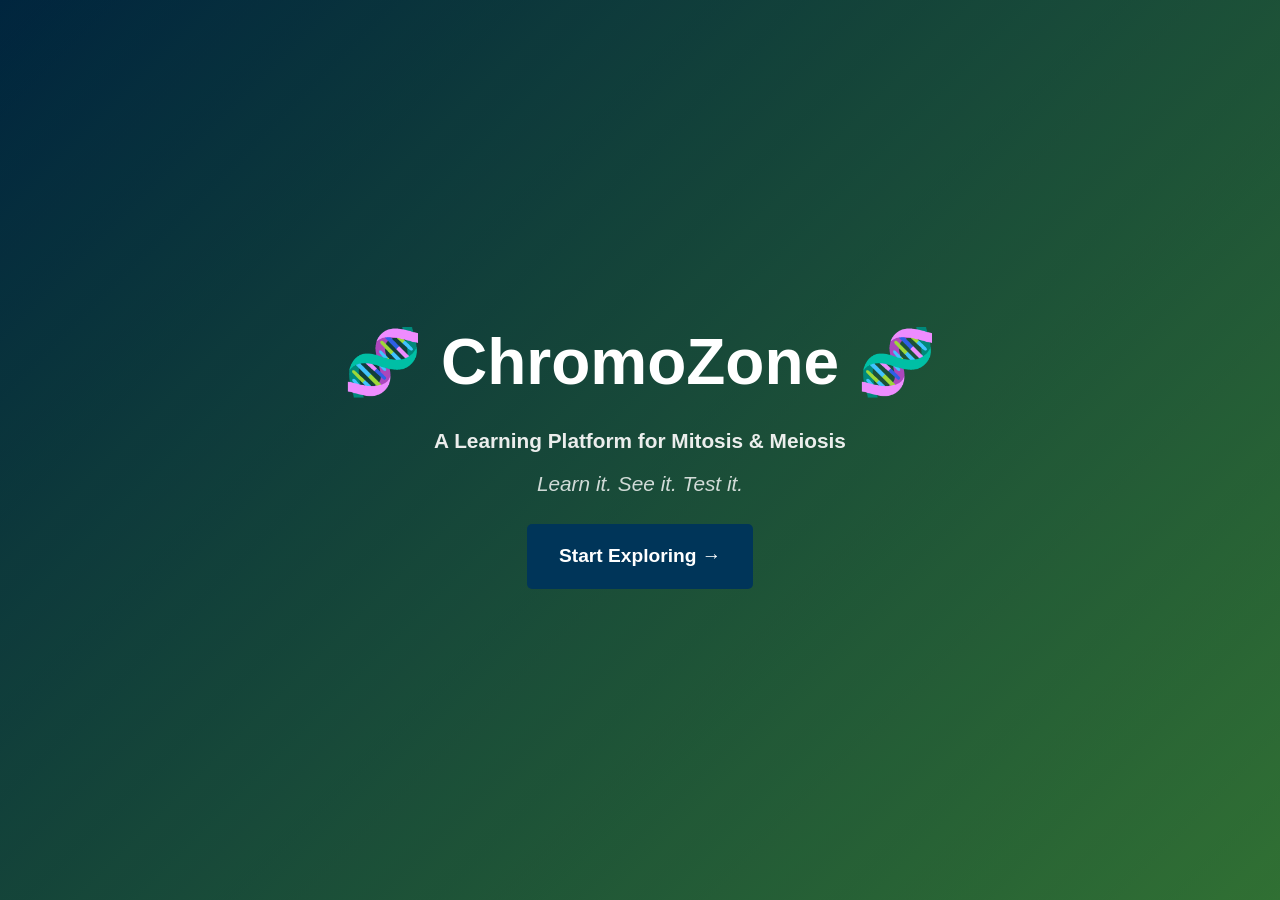
<file: index.html>
<!DOCTYPE html>
<html lang="en">
<head>
    <meta charset="UTF-8">
    <meta name="viewport" content="width=device-width, initial-scale=1.0">
    <title>ChromoZone – Centered Animation</title>
    <link rel="stylesheet" href="style.css">
</head>
<body>
    <!-- simple starter page: heading centered with zoom animation -->
    <div class="fullscreen-center">
        <div class="center-content">
            <h1 class="zoom-heading">🧬 ChromoZone 🧬</h1>
            <p style="color: rgba(250, 249, 249, 0.938); font-size: 1.3em; margin-top: 0.5em;"><strong>A Learning Platform for Mitosis & Meiosis</strong></p>
            <p style="color: rgba(255,255,255,0.8); font-style: italic; font-size: 1.3em; margin-top: 0.5em;">Learn it. See it. Test it.</p>
            <a href="main.html" class="btn btn-primary explore-btn">Start Exploring →</a>
        </div>
    </div>
</file>
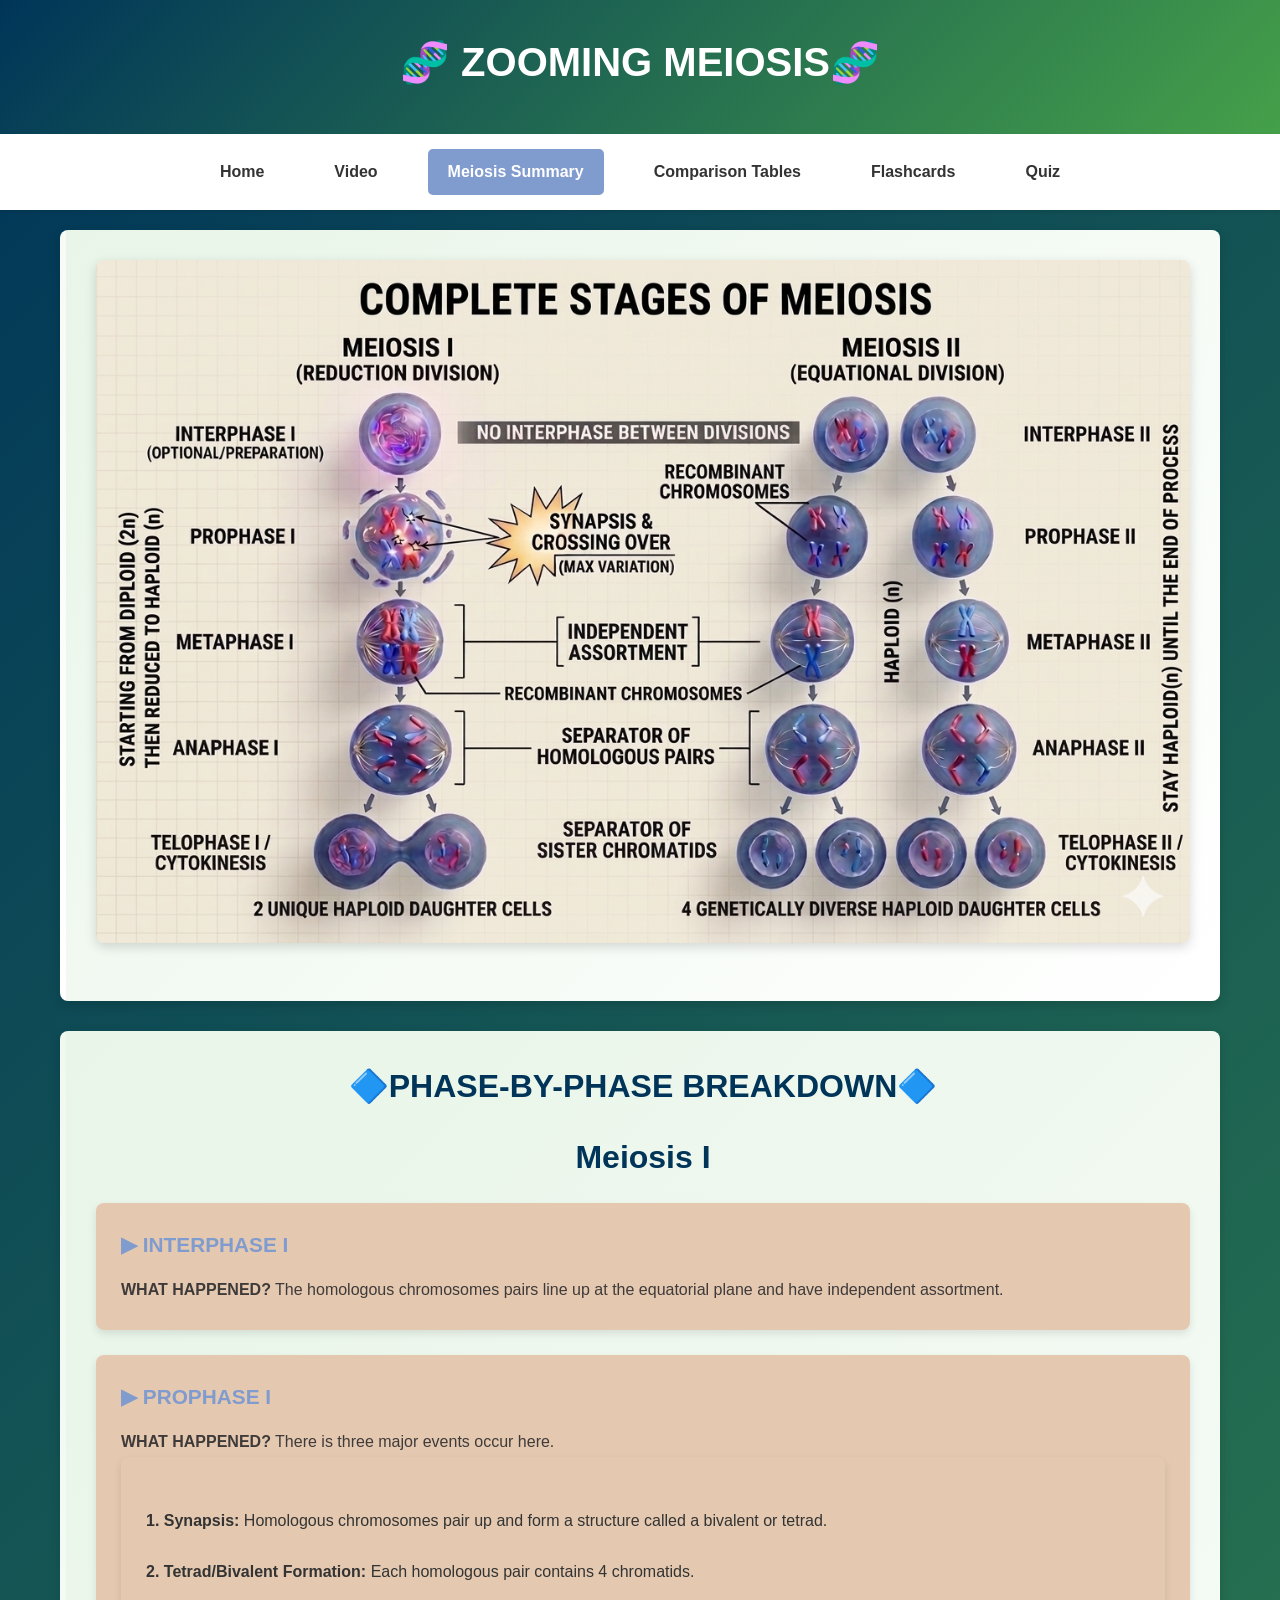
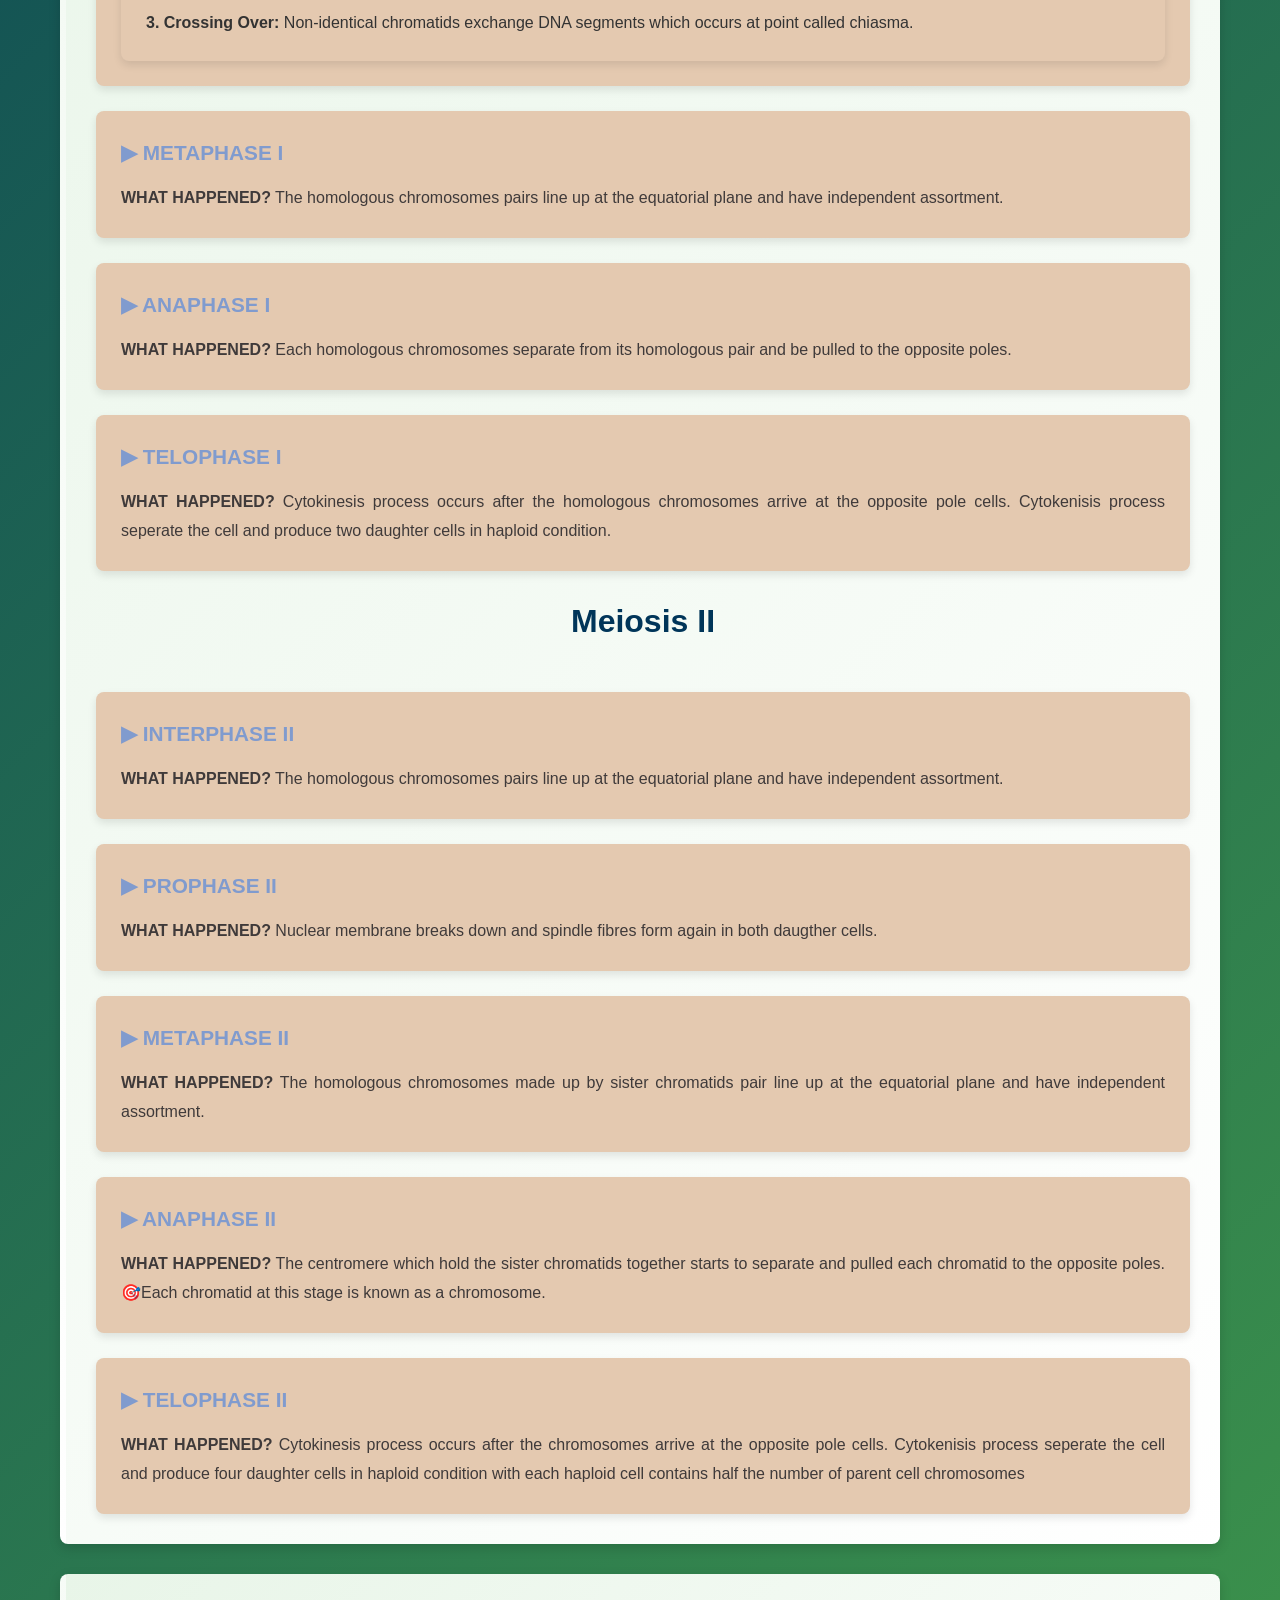
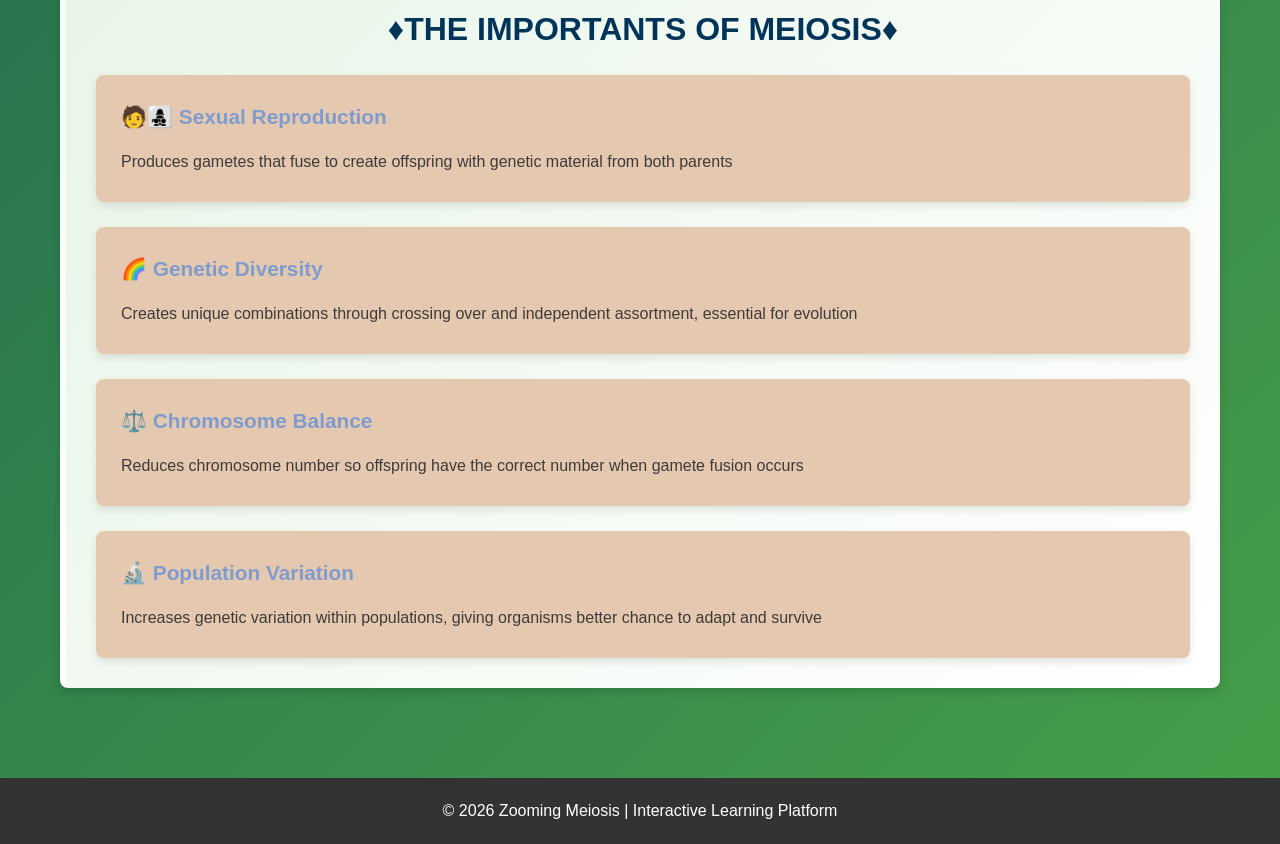
<file: key.html>
<!DOCTYPE html>
<html lang="en">
<head>
    <meta charset="UTF-8">
    <meta name="viewport" content="width=device-width, initial-scale=1.0">
    <title>Zooming Meiosis - Interactive Learning</title>
    <link rel="stylesheet" href="style.css">
</head>
<body>
    <header>
        <h1>🧬 ZOOMING MEIOSIS🧬</h1>
    </header>
    <nav>
        <a href="index.html">Home</a>
        <a href="video.html">Video</a>
        <a href="key.html" class="active">Meiosis Summary</a>
        <a href="comparison.html">Comparison Tables</a>
        <a href="flashcard.html">Flashcards</a>
        <a href="exercise.html" >Quiz</a>
    </nav>
<main>        <section class="section">
            <img src="respiratory/meiosis_stages.png" alt="Chromosomal Events Summary" style="max-width: 100%; height: auto; border-radius: 8px; box-shadow: 0 4px 12px rgba(0,0,0,0.15); margin-bottom: 20px;">
            </section>

            <section class="section">
            <h2>🔷PHASE-BY-PHASE BREAKDOWN🔷</h2>

                <h2>Meiosis I</h2>

                <div class="info-grid">
                        
                    <div class="info-box">
                        <h4>▶ INTERPHASE I</h4>
                        <p><strong>WHAT HAPPENED?</strong> The homologous chromosomes pairs line up at the equatorial plane and have independent assortment.</p>
                    </div>

                    <div class="info-box">
                        <h4>▶ PROPHASE I</h4>
                        <p><strong>WHAT HAPPENED?</strong> There is three major events occur here.</p>
                            <div class="info-box">
                                <br><strong> 1. Synapsis:</strong> Homologous chromosomes pair up and form a structure called a bivalent or tetrad.</p>
                            <br><strong> 2. Tetrad/Bivalent Formation:</strong> Each homologous pair contains 4 chromatids. </p>
                            <br><strong> 3. Crossing Over:</strong> Non-identical chromatids exchange DNA segments which occurs at point called chiasma. </p>
                            </div>

                    </div>

                    <div class="info-box">
                        <h4>▶ METAPHASE I</h4>
                        <p><strong>WHAT HAPPENED?</strong> The homologous chromosomes pairs line up at the equatorial plane and have independent assortment.</p>
                    </div>

                    <div class="info-box">
                        <h4>▶ ANAPHASE I</h4>
                        <p><strong>WHAT HAPPENED?</strong> Each homologous chromosomes separate from its homologous pair and be pulled to the opposite poles.</p>
                    </div>

                    <div class="info-box">
                        <h4>▶ TELOPHASE I</h4>
                       <p><strong>WHAT HAPPENED?</strong> Cytokinesis process occurs after the homologous chromosomes arrive at the opposite pole cells. Cytokenisis process seperate the cell and produce two daughter cells in haploid condition.</p>
                    </div>


                <h2>Meiosis II</h2>

                <div class="info-grid">
                    <div class="info-box">
                        <h4>▶ INTERPHASE II</h4>
                        <p><strong>WHAT HAPPENED?</strong> The homologous chromosomes pairs line up at the equatorial plane and have independent assortment.</p>
                    </div>

                    <div class="info-box">
                        <h4>▶ PROPHASE II</h4>
                        <p><strong>WHAT HAPPENED?</strong> Nuclear membrane breaks down and spindle fibres form again in both daugther cells.</p>
                    </div>

                    <div class="info-box">
                        <h4>▶ METAPHASE II</h4>
                       <p><strong>WHAT HAPPENED?</strong> The homologous chromosomes made up by sister chromatids pair line up at the equatorial plane and have independent assortment.</p>
                    </div>

                    <div class="info-box">
                        <h4>▶ ANAPHASE II</h4>
                            <p><strong>WHAT HAPPENED?</strong> The centromere which hold the sister chromatids together starts to separate and pulled each chromatid to the opposite poles.🎯Each chromatid at this stage is known as a chromosome.</p>
                    </div>

                    <div class="info-box">
                        <h4>▶ TELOPHASE II</h4>
                         <p><strong>WHAT HAPPENED?</strong> Cytokinesis process occurs after the chromosomes arrive at the opposite pole cells. Cytokenisis process seperate the cell and produce four daughter cells in haploid condition with each haploid cell contains half the number of parent cell chromosomes</p>
                    </div>
                </div>
            </div>

        </section>
                <section class="section">
            <h2>♦️THE IMPORTANTS OF MEIOSIS♦️</h2>
            
            <div class="info-grid">
                <div class="info-box">
                    <h4>🧑‍👩‍👧‍👦 Sexual Reproduction</h4>
                    <p>Produces gametes that fuse to create offspring with genetic material from both parents</p>
                </div>
                <div class="info-box">
                    <h4>🌈 Genetic Diversity</h4>
                    <p>Creates unique combinations through crossing over and independent assortment, essential for evolution</p>
                </div>
                <div class="info-box">
                    <h4>⚖️ Chromosome Balance</h4>
                    <p>Reduces chromosome number so offspring have the correct number when gamete fusion occurs</p>
                </div>
                <div class="info-box">
                    <h4>🔬 Population Variation</h4>
                    <p>Increases genetic variation within populations, giving organisms better chance to adapt and survive</p>
                </div>
            </div>
        </section>

    </main>
 
</body>    
    <footer>
        <p>&copy; 2026 Zooming Meiosis | Interactive Learning Platform</p>
    </footer>
</html>
</file>
<file: style.css>
* {
    margin: 0;
    padding: 0;
    box-sizing: border-box;
}

:root {
    --primary-color: #003559;
    --secondary-color: #809bce;
    --accent-color: #e4c9b0;
    --dark-color: #333;
    --light-color: #f5f5f5;
    --success: #82bcc4;
    --warning: #ff9800;
    --danger: #f44336;
    --info: #2196F3;
}

body {
    margin: 0;
    font-family: 'Segoe UI', Tahoma, Geneva, Verdana, sans-serif;
    background: linear-gradient(135deg, var(--primary-color), #45A049);
    color: var(--dark-color);
    line-height: 1.6;
}

header {
    background: linear-gradient(135deg, var(--primary-color), #45a049);
    color: white;
    padding: 30px 20px;
    text-align: center;
    box-shadow: 0 4px 6px rgba(0,0,0,0.1);
}

header h1 {
    font-size: 2.5em;
    margin-bottom: 10px;
}

/* full-screen centered title with zoom animation (used by starter.html) */
.fullscreen-center {
    position: relative;
    width: 100vw;
    height: 100vh;
    background: linear-gradient(rgba(0, 0, 0, 0.3), rgba(0, 0, 0, 0.3)), url('https://upload.wikimedia.org/wikipedia/commons/thumb/1/1a/Meiosis_Overview.svg/1200px-Meiosis_Overview.svg.png');
    background-size: cover;
    background-position: center;
    background-attachment: fixed;
    display: flex;
    align-items: center;
    justify-content: center;
}

.zoom-heading {
    font-size: 4em;
    color: white;
    text-align: center;
    animation: zoomPulse 2.5s ease-in-out infinite;
}

/* center the content inside fullscreen container */
.center-content {
    text-align: center;
}

/* starter page button styling */
.explore-btn {
    margin-top: 1.5rem;
    font-size: 1.2rem;
    padding: 0.75rem 1.5rem;
}

@keyframes zoomPulse {
    0%, 100% { 
        transform: scale(1); 
        text-shadow: 0 0 10px rgba(255, 255, 255, 0.3);
        color: white;
        font-weight: 600;
    }
    50% { 
        transform: scale(1.15); 
        text-shadow: 0 0 30px rgba(0, 255, 242, 0.8), 0 0 60px rgba(100, 166, 211, 0.6);
        color: #ececec;
        font-weight: 700;
    }
}

header p {
    font-size: 1.1em;
    opacity: 0.9;
}

nav {
    background: white;
    padding: 15px 0;
    display: flex;
    justify-content: center;
    gap: 30px;
    box-shadow: 0 2px 4px rgba(0,0,0,0.1);
    flex-wrap: wrap;
}

nav a {
    text-decoration: none;
    font-weight: bold;
    color: var(--dark-color);
    padding: 10px 20px;
    border-radius: 5px;
    transition: all 0.3s ease;
}

nav a:hover, nav a.active {
    background: var(--secondary-color);
    color: white;
}

main {
    max-width: 1200px;
    margin: 0 auto;
    padding: 20px;
}

.hero {
    padding: 60px 40px;
    text-align: center;
    background: var(--light-color);
    border-radius: 10px;
    margin-bottom: 30px;
    box-shadow: 0 4px 8px rgba(0,0,0,0.1);
}

.hero h2 {
    font-size: 2.2em;
    margin-bottom: 15px;
    color: var(--primary-color);
}

.hero p {
    font-size: 1.2em;
    color: #666;
    margin-bottom: 30px;
}

.feature-grid {
    display: grid;
    grid-template-columns: repeat(auto-fit, minmax(250px, 1fr));
    gap: 20px;
    margin: 40px 0;
}

.feature-card {
    padding: 30px;
    background: linear-gradient(135deg, #faf7f7, #ffffff);
    border-radius: 8px;
    border-left: 4px solid var(--secondary-color);
    transition: transform 0.3s ease, box-shadow 0.3s ease;
}

.feature-card:hover {
    transform: translateY(-5px);
    box-shadow: 0 6px 12px rgba(0,0,0,0.15);
}

.feature-card h3 {
    color: var(--primary-color);
    margin-bottom: 15px;
    font-size: 1.3em;
}

.feature-card p {
    color: #666;
    font-size: 0.95em;
}

.cta-buttons {
    display: flex;
    gap: 20px;
    justify-content: center;
    flex-wrap: wrap;
    margin-top: 30px;
}

.btn {
    padding: 15px 30px;
    text-decoration: none;
    border-radius: 5px;
    font-weight: bold;
    display: inline-block;
    transition: all 0.3s ease;
    border: 2px solid transparent;
    cursor: pointer;
}

.btn-primary {
    background: var(--primary-color);
    color: white;
}

.btn-primary:hover {
    background: #45a049;
    box-shadow: 0 4px 8px rgba(102, 187, 106, 0.3);
}

.btn-secondary {
    background: var(--secondary-color);
    color: white;
}

.btn-secondary:hover {
    background: #ec407a;
    box-shadow: 0 4px 8px rgba(240, 98, 146, 0.3);
}

#audio-toggle-button {
    position: fixed;
    top: 20px;
    right: 20px;
    z-index: 1001;
    padding: 12px 18px;
    border-radius: 30px;
    font-size: 0.95rem;
    box-shadow: 0 6px 18px rgba(0, 0, 0, 0.18);
    background: rgba(255, 255, 255, 0.95);
    color: #333;
    border: 1px solid rgba(0, 0, 0, 0.08);
    transition: transform 0.2s ease, background 0.2s ease, color 0.2s ease;
}

#audio-toggle-button:hover {
    transform: translateY(-1px);
    background: white;
    color: #111;
}

#audio-toggle-button.audio-on {
    background: #4CAF50;
    color: white;
    border-color: rgba(76, 175, 80, 0.8);
}

#audio-toggle-button.audio-off {
    background: #f44336;
    color: white;
    border-color: rgba(244, 67, 54, 0.8);
}

.btn-success {
    background: var(--success);
    color: white;
}

.btn-success:hover {
    background: #45a049;
}

.btn-danger {
    background: var(--danger);
    color: white;
}

.btn-danger:hover {
    background: #da190b;
}

.btn-category {
    padding: 15px 40px;
    font-size: 1.1em;
    border-radius: 10px;
    transition: all 0.3s ease;
    box-shadow: 0 4px 6px rgba(0,0,0,0.1);
}

.easy-btn {
    background: #4CAF50;
    color: white;
}

.easy-btn:hover {
    background: #45a049;
    box-shadow: 0 6px 12px rgba(76, 175, 80, 0.4);
    transform: translateY(-2px);
}

.medium-btn {
    background: #FF9800;
    color: white;
}

.medium-btn:hover {
    background: #E68900;
    box-shadow: 0 6px 12px rgba(255, 152, 0, 0.4);
    transform: translateY(-2px);
}

.hard-btn {
    background: #F44336;
    color: white;
}

.hard-btn:hover {
    background: #DA190B;
    box-shadow: 0 6px 12px rgba(244, 67, 54, 0.4);
    transform: translateY(-2px);
}

/* layout for quiz page */
.quiz-wrapper {
    display: flex;
    gap: 20px;
    align-items: flex-start;
}

.quiz-progress-sidebar {
    width: 220px;
    position: sticky;
    top: 20px;
    align-self: flex-start;
}

.quiz-content {
    flex: 1;
}

.quick-info {
    margin: 40px 0;
}

.quick-info h2 {
    text-align: center;
    color: var(--accent-color);
    margin-bottom: 30px;
    font-size: 3em;
}

.info-grid {
    display: grid;
    gap: 25px;
}

.quick-info .info-grid {
    grid-template-columns: repeat(2, 1fr);
}

.section .info-grid {
    grid-template-columns: repeat(1, 1fr);
}


.quick-info .info-box {
    background: rgb(241, 235, 235);
    padding: 25px;
    border-radius: 8px;
    box-shadow: 0 4px 8px rgba(0,0,0,0.1);
    transition: all 0.3s ease;
}

.section .info-box {
    background: var(--accent-color);
    padding: 25px;
    border-radius: 8px;
    box-shadow: 0 4px 8px rgba(0,0,0,0.1);
    transition: all 0.3s ease;
}

.info-box:hover {
    transform: translateY(-3px);
    box-shadow: 0 6px 12px rgba(0,0,0,0.15);
}

.info-box h4 {
    color: var(--secondary-color);
    margin-bottom: 15px;
    font-size: 1.3em;
}

.info-box p {
    color: #3f3a3a;
    line-height: 1.8;
    text-align: justify;
}

/* 3D Canvas Styles */
#canvas-3d {
    width: 100%;
    height: 600px;
    display: block;
    margin: 20px 0;
    border-radius: 8px;
}

/* Simple CSS 3D cube for conceptual visualization */
.three-d-wrapper {
    display: flex;
    gap: 30px;
    align-items: center;
    flex-wrap: wrap;
}

.cube-scene {
    width: 260px;
    height: 260px;
    perspective: 900px;
}

.cube {
    width: 200px;
    height: 200px;
    position: relative;
    margin: 0 auto;
    transform-style: preserve-3d;
    transform: rotateX(-20deg) rotateY(20deg);
    transition: transform 0.9s cubic-bezier(.2,.8,.2,1);
}

.cube-scene:hover .cube, .cube-scene:focus-within .cube {
    transform: rotateX(0deg) rotateY(360deg);
}

.cube__face {
    position: absolute;
    width: 200px;
    height: 200px;
    display: flex;
    align-items: center;
    justify-content: center;
    font-weight: bold;
    color: white;
    border-radius: 8px;
    backface-visibility: hidden;
}

.cube__face--front  { background: linear-gradient(135deg, #4CAF50, #45a049); transform: translateZ(100px); }
.cube__face--back   { background: linear-gradient(135deg, #FF9800, #E68900); transform: rotateY(180deg) translateZ(100px); }
.cube__face--right  { background: linear-gradient(135deg, #2196F3, #1976D2); transform: rotateY(90deg) translateZ(100px); }
.cube__face--left   { background: linear-gradient(135deg, #8fd3f4, #4fc3f7); transform: rotateY(-90deg) translateZ(100px); }
.cube__face--top    { background: linear-gradient(135deg, #F06292, #ec407a); transform: rotateX(90deg) translateZ(100px); }
.cube__face--bottom { background: linear-gradient(135deg, #9E9E9E, #757575); transform: rotateX(-90deg) translateZ(100px); }

@media (max-width: 768px) {
    .cube-scene { width: 180px; height: 180px; }
    .cube { width: 150px; height: 150px; }
    .cube__face { width: 150px; height: 150px; }
}

.section {
    padding: 30px;
    border-radius: 8px;
    margin-bottom: 30px;
    box-shadow: 0 4px 12px rgba(0,0,0,0.15);
    border-left: 6px solid transparent;
    background: linear-gradient(135deg, #e8f5e8, #ffffff);
    transition: all 0.3s ease;
}

.section h2 {
    margin-bottom: 10px;
    font-size: 2em;
    color: var(--primary-color);
    padding-bottom: 10px;
    text-align: center;
}

/* Section 1: Meiosis I vs II - Teal/Blue Theme */
.section-meiosis1-2 {
    background: linear-gradient(135deg, #e1f5cb 0%, #d3f0b1 100%);
    border-left-color: #388e3c;
}

.section-meiosis1-2 h2 {
    color: #1b5e20;
    border-bottom: 3px solid #388e3c;
}

/* Section 2: Meiosis vs Mitosis - Green Theme */
.section-meiosis-mitosis {
    background: linear-gradient(135deg, #e1f5cb 0%, #d3f0b1 100%);
    border-left-color: #388e3c;
}

.section-meiosis-mitosis h2 {
    color: #1b5e20;
    border-bottom: 3px solid #388e3c;
}

/* Section 3: Summary - Purple/Warm Theme */
.section-summary {
    background: linear-gradient(135deg, #f3e5f5 0%, #e1bee7 100%);
    border-left-color: #7b1fa2;
}

.section-summary h2 {
    color: #4a148c;
    border-bottom: 3px solid #7b1fa2;
}

/* colored columns for three-column comparison tables */
.table-container .three-col th:nth-child(1) {
    background: linear-gradient(135deg, #00838f, #0097a7);
    color: white;
}
.table-container .three-col th:nth-child(2) {
    background: linear-gradient(135deg, #388e3c, #43a047);
    color: white;
}
.table-container .three-col th:nth-child(3) {
    background: linear-gradient(135deg, #f57c00, #fb8c00);
    color: white;
}
.table-container .three-col td:nth-child(1) {
    background-color: #e0f7fa;
    border-right: 3px solid #00838f;
}
.table-container .three-col td:nth-child(2) {
    background-color: #f1f8e9;
    border-right: 3px solid #388e3c;
}
.table-container .three-col td:nth-child(3) {
    background-color: #fff3e0;
}
.table-container .three-col th,
.table-container .three-col td {
    padding: 15px;
    border: 1px solid #ccc;
    font-size: 0.95em;
    line-height: 1.5;
}
.table-container .three-col {
    border-collapse: collapse;
    width: 100%;
    box-shadow: 0 4px 15px rgba(0, 0, 0, 0.1);
    border-radius: 8px;
    overflow: hidden;
}
.table-container .three-col tbody tr {
    transition: all 0.3s ease;
    border-bottom: 2px solid #e0e0e0;
}
.table-container .three-col tbody tr:hover {
    background: linear-gradient(90deg, rgba(224, 247, 250, 0.8), rgba(241, 248, 233, 0.8), rgba(255, 243, 224, 0.8));
    transform: scale(1.02);
    box-shadow: inset 0 2px 8px rgba(0, 0, 0, 0.05);
}
.table-container .three-col tbody tr:nth-child(even) {
    background: linear-gradient(90deg, #fafafa, #fafafa, #fafafa);
}
.table-container .three-col tbody tr strong {
    color: #333;
    font-weight: 700;
    display: block;
    margin-bottom: 4px;
}

/* Container */
.suggestion-container {
    background: #f0f8ff;
    border-left: 4px solid #2196F3;
    border-radius: 8px;
    margin-top: 30px;
    overflow: hidden;
}

/* Header */
.suggestion-header {
    display: flex;
    justify-content: space-between;
    align-items: center;
    padding: 15px 20px;
    cursor: pointer;
    font-weight: bold;
    color: #2196F3;
    user-select: none;
}

/* Content */
.suggestion-content {
    padding: 0 20px;
    max-height: 0;
    overflow: hidden;
    transition: max-height 0.4s ease, padding 0.3s ease;
    color: #666;
}

/* When open */
.suggestion-content.open {
    max-height: 200px;
    padding: 10px 20px 20px;
}

/* Rotate icon */
.rotate {
    transform: rotate(180deg);
    transition: transform 0.3s ease;
}

/* Video Section */
.video-container {
    position: relative;
    width: 100%;
    max-width: 700px;
    margin: 30px auto;
    background: var(--light-color);
    border-radius: 8px;
    overflow: hidden;
    box-shadow: 0 4px 8px rgba(0,0,0,0.2);
}

.video-container iframe {
    width: 100%;
    height: 400px;
    border: 2px solid var(--light-color);
}

.video-description {
    background: #f5f5f5;
    padding: 20px;
    margin-top: 20px;
    border-radius: 8px;
    border-left: 4px solid var(--info);
}

/* Comparison Tables */
.comparison-tables {
    display: grid;
    grid-template-columns: repeat(auto-fit, minmax(400px, 1fr));
    gap: 30px;
    margin: 30px 0;
}

.table-container {
    overflow-x: auto;
    border-radius: 8px;
    box-shadow: 0 4px 8px rgba(0,0,0,0.1);
}

table {
    width: 100%;
    border-collapse: collapse;
    background: white;
}

table thead {
    background: var(--primary-color);
    color: white;
}

table th {
    padding: 15px;
    text-align: left;
    font-weight: bold;
}

table td {
    padding: 12px 15px;
    border-bottom: 1px solid #ddd;
}

table tbody tr:hover {
    background: #f9f9f9;
}

table tbody tr:nth-child(even) {
    background: #f5f5f5;
}

/* Stage Explanation */
.stage-explanation {
    background: linear-gradient(135deg, #f9f9f9, #ffffff);
    padding: 20px;
    margin: 20px 0;
    border-radius: 8px;
    border-left: 4px solid var(--secondary-color);
}

.stage-explanation h3 {
    color: var(--primary-color);
    margin-bottom: 10px;
}

.stage-explanation p {
    color: #666;
    line-height: 1.8;
}

/* Flashcard Styles */
.flashcard-container {
    display: grid;
    grid-template-columns: repeat(auto-fit, minmax(300px, 1fr));
    gap: 20px;
    margin: 30px 0;
}

.flashcard {
    background: white;
    border-radius: 8px;
    box-shadow: 0 4px 8px rgba(0,0,0,0.1);
    min-height: 250px;
    perspective: 1000px;
    cursor: pointer;
}

.flashcard-inner {
    position: relative;
    width: 100%;
    height: 100%;
    transition: transform 0.6s;
    transform-style: preserve-3d;
}

.flashcard.flipped .flashcard-inner {
    transform: rotateY(180deg);
}

.flashcard-front, .flashcard-back {
    position: absolute;
    width: 100%;
    height: 100%;
    backface-visibility: hidden;
    display: flex;
    align-items: center;
    justify-content: center;
    padding: 20px;
    text-align: center;
    border-radius: 8px;
}

.flashcard-front {
    background: linear-gradient(135deg, var(--secondary-color), #bde0909d);
    color: rgb(40, 58, 20);
    font-weight: bold;
    font-size: 1.1em;
}

.flashcard-back {
    background: linear-gradient(135deg, #3d913d);
    color: white;
    transform: rotateY(180deg);
    flex-direction: column;
    justify-content: flex-start;
    align-items: center;
    padding-top: 15px;
}

.flashcard-back.no-image {
    justify-content: center;
    padding-top: 20px;
}

.flashcard-image {
    max-width: 90%;
    max-height: 120px;
    border-radius: 8px;
    margin-bottom: 15px;
    box-shadow: 0 2px 4px rgba(0,0,0,0.2);
    object-fit: contain;
    order: -1;
}

/* Quiz Styles */
.quiz-container {
    max-width: 700px;
    margin: 30px auto;
}

.question {
    background: white;
    padding: 25px;
    border-radius: 8px;
    margin-bottom: 20px;
    box-shadow: 0 4px 8px rgba(0,0,0,0.1);
}

.question h4 {
    color: var(--primary-color);
    margin-bottom: 20px;
    font-size: 1.1em;
}

.question-number {
    display: inline-block;
    background: var(--secondary-color);
    color: white;
    width: 30px;
    height: 30px;
    border-radius: 50%;
    text-align: center;
    line-height: 30px;
    margin-right: 10px;
}

.options {
    display: flex;
    flex-direction: column;
    gap: 10px;
    margin-top: 15px;
}

.option {
    padding: 12px 15px;
    background: #f5f5f5;
    border: 2px solid transparent;
    border-radius: 5px;
    cursor: pointer;
    transition: all 0.3s ease;
}

.option:hover {
    background: #e0e0e0;
    border-color: var(--secondary-color);
}

.option input[type="radio"] {
    margin-right: 10px;
}

.option.selected {
    background: #e3f2fd;
    border-color: var(--info);
}

.option.correct {
    background: #c8e6c9;
    border-color: var(--success);
}

.option.incorrect {
    background: #ffcdd2;
    border-color: var(--danger);
}

.quiz-progress {
    background: #f5f5f5;
    padding: 20px;
    border-radius: 8px;
    margin-bottom: 20px;
}

.progress-bar {
    width: 100%;
    height: 10px;
    background: #ddd;
    border-radius: 5px;
    overflow: hidden;
    margin-top: 10px;
}

.progress-fill {
    height: 100%;
    background: var(--secondary-color);
    transition: width 0.3s ease;
}

.results {
    background: white;
    padding: 30px;
    border-radius: 8px;
    text-align: center;
    margin: 20px 0;
}

.score {
    font-size: 3em;
    color: var(--secondary-color);
    margin: 20px 0;
    font-weight: bold;
}

.score-message {
    font-size: 1.3em;
    color: #666;
}

/* Celebration Styles */
.celebration {
    position: fixed;
    top: 0;
    left: 0;
    width: 100%;
    height: 100%;
    background: rgba(0, 0, 0, 0.3);
    display: flex;
    justify-content: center;
    align-items: center;
    z-index: 1000;
    animation: fadeIn 0.5s ease-in;
    pointer-events: none;
}

.celebration-content {
    text-align: center;
    color: white;
    font-size: 2.5em;
    animation: bounce 1s ease-in-out infinite;
    text-shadow: 2px 2px 4px rgba(0,0,0,0.5);
}

.applause-text {
    font-size: 3em;
    margin-bottom: 10px;
    font-weight: bold;
}

.confetti {
    position: absolute;
    width: 100%;
    height: 100%;
    pointer-events: none;
    overflow: hidden;
}

.confetti-piece {
    position: absolute;
    width: 8px;
    height: 8px;
    background: #ff6b6b;
    animation: fall 3s linear infinite;
    border-radius: 1px;
}

.confetti-piece:nth-child(2n) {
    background: #4ecdc4;
    width: 6px;
    height: 12px;
    border-radius: 3px;
}

.confetti-piece:nth-child(3n) {
    background: #45b7d1;
    width: 10px;
    height: 6px;
    border-radius: 2px;
}

.confetti-piece:nth-child(4n) {
    background: #f9ca24;
    width: 4px;
    height: 10px;
    border-radius: 2px;
}

.confetti-piece:nth-child(5n) {
    background: #f0932b;
    width: 12px;
    height: 4px;
    border-radius: 1px;
}

.confetti-piece:nth-child(6n) {
    background: #eb4d4b;
    width: 7px;
    height: 7px;
    border-radius: 50%;
}

.confetti-piece:nth-child(7n) {
    background: #6c5ce7;
    width: 5px;
    height: 11px;
    border-radius: 2px;
}

@keyframes fadeIn {
    from { opacity: 0; }
    to { opacity: 1; }
}

@keyframes bounce {
    0%, 20%, 50%, 80%, 100% {
        transform: translateY(0);
    }
    40% {
        transform: translateY(-20px);
    }
    60% {
        transform: translateY(-10px);
    }
}

@keyframes fall {
    0% {
        transform: translateY(-10px) rotate(0deg);
        opacity: 1;
    }
    100% {
        transform: translateY(100vh) rotate(720deg);
        opacity: 0;
    }
}

/* Stage Navigation */
.stage-nav {
    display: flex;
    gap: 10px;
    margin: 20px 0;
    flex-wrap: wrap;
    justify-content: center;
}

.stage-btn {
    padding: 10px 20px;
    background: white;
    border: 2px solid var(--secondary-color);
    color: var(--secondary-color);
    border-radius: 5px;
    cursor: pointer;
    transition: all 0.3s ease;
    font-weight: bold;
}

.stage-btn:hover, .stage-btn.active {
    background: var(--secondary-color);
    color: white;
}

/* Responsive Design */
@media (max-width: 768px) {
    header h1 {
        font-size: 1.8em;
    }

    nav {
        gap: 10px;
    }

    nav a {
        padding: 8px 15px;
        font-size: 0.9em;
    }

    .hero {
        padding: 30px 20px;
    }

    .hero h2 {
        font-size: 1.6em;
    }

    main {
        padding: 10px;
    }

    .section {
        padding: 20px;
    }

    #canvas-3d {
        height: 400px;
    }

    .video-container iframe {
        height: 300px;
    }

    .comparison-tables {
        grid-template-columns: 1fr;
    }

    table th, table td {
        padding: 10px;
        font-size: 0.9em;
    }

    .feature-grid {
        grid-template-columns: 1fr;
    }
}

/* Meiosis Section Toggle */
.meiosis-section {
    display: block;
    animation: fadeIn 0.3s ease-in;
}

.meiosis-section.hidden {
    display: none;
}

@keyframes fadeIn {
    from {
        opacity: 0;
    }
    to {
        opacity: 1;
    }
}

footer {
    background: var(--dark-color);
    color: white;
    padding: 20px;
    text-align: center;
    margin-top: 40px;
}

summary {
    font-size: 1.2em;
    font-weight: bold;
    color: var(--primary-color);
    cursor: pointer;
    margin-bottom: 10px;
}

body{
margin:0;
font-family:Arial;
}

.container{
display:flex;
align-items:flex-start;
gap: 0;
}

/* LEFT SIDE */

.animation-area{
width:50%;
height:100vh;
position:sticky;
top:0;
display:flex;
justify-content:center;
align-items:center;
overflow:hidden;
background:#f7f0f0;
}

.animation-area canvas{
width:100%;
height:100%;
max-width:none;
max-height:none;
border-radius:12px;
box-shadow:0 10px 24px rgba(0,0,0,0.14);
}

canvas{
display:block;
}

.spacer{
height:100vh;
}

/* RIGHT SIDE */

.text-area{
width:50%;
}

.stage{
height:100vh;
padding:80px;
}

.stage h2{
color:#4CAF50;
font-size:36px;
}

.stage p{
color:#f5f5f5;
font-size:18px;
max-width:500px;
line-height:1.6;
}
</file>
